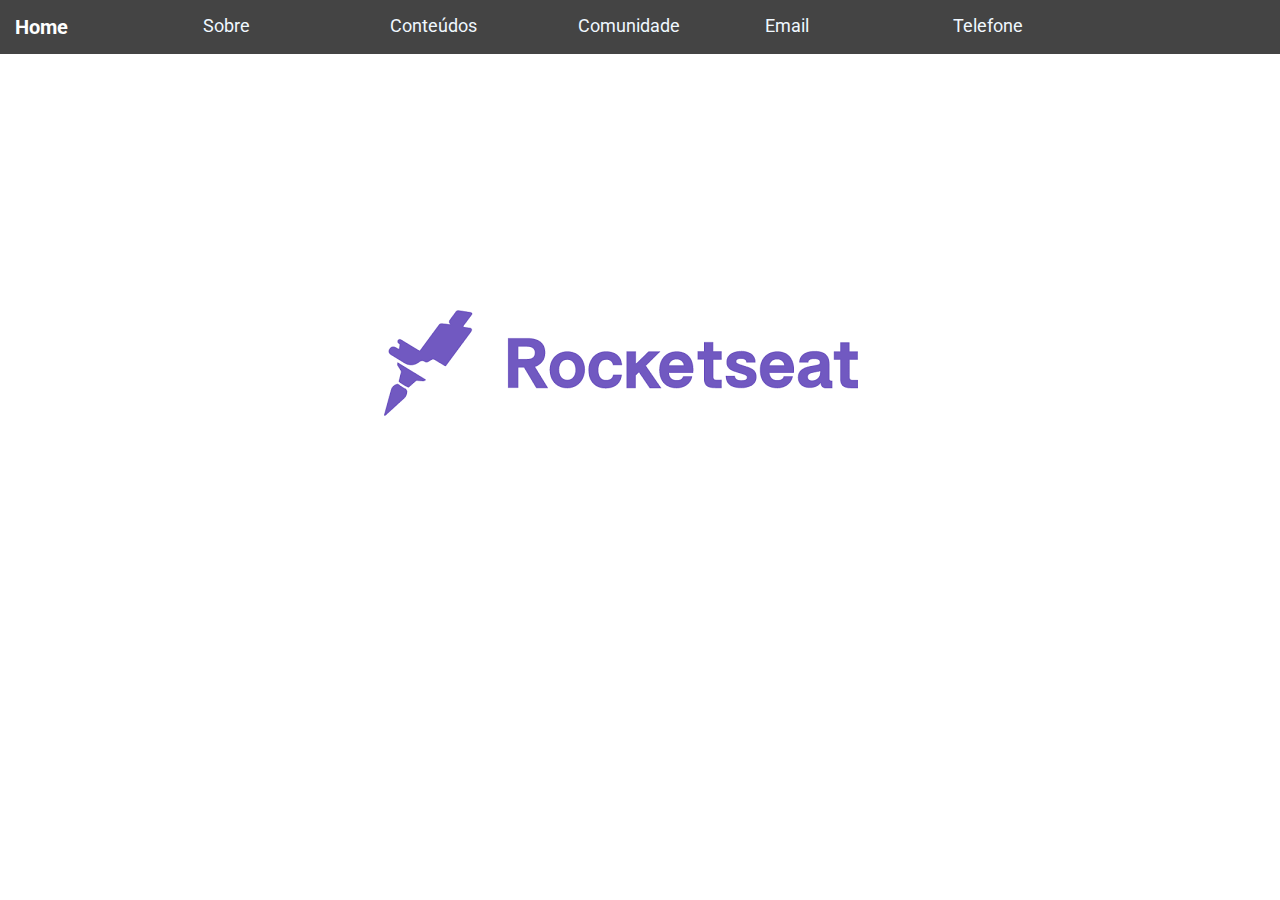
<file: index.html>
<!DOCTYPE html>
<html lang="pt-br">
<head>
    <link rel="icon" href="favicon1.ico" type="image/x-icon" />
    <meta charset="UTF-8">
    
    <link rel="stylesheet" href="css/index.css" />
    <title>Home</title>
</head>
<body>
    <header>
        <h1>Home</h1>
        <a href="sobre.html">Sobre</a>
        <a href="conteudos.html">Conteúdos</a>
        <a href="https://discordapp.com/invite/gCRAFhc">Comunidade</a>
        <a href="mailto:oi@rocketseat.com.br">Email</a>
        <a href="tel:+5547992078767">Telefone</a>
    </header>
    <img src="imagens/rocketseat.png" alt="">
</body>
</html>
</file>
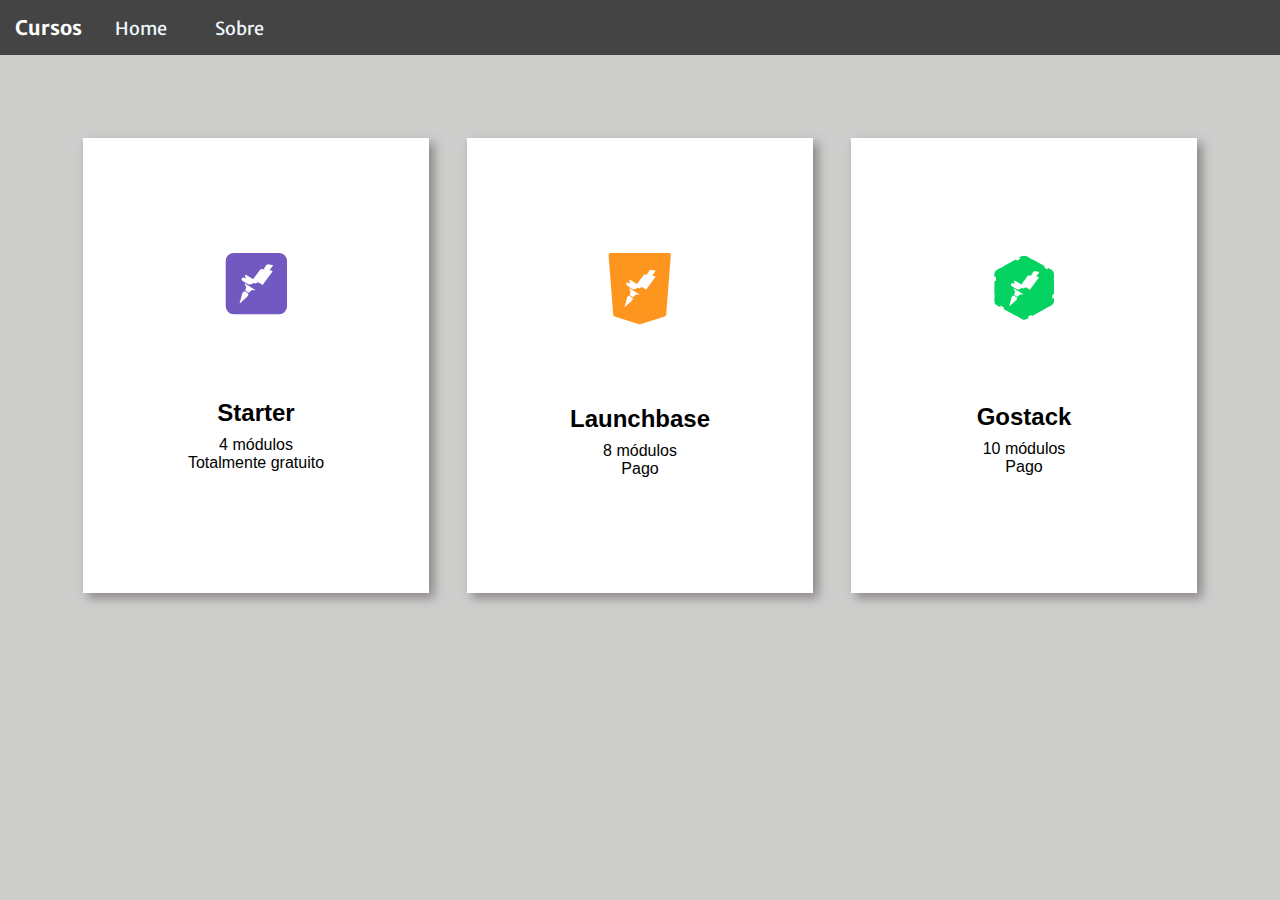
<file: conteudos.html>
<!DOCTYPE html>
<html lang="pt-br">
<head>
    <meta charset="UTF-8">
    <link rel="stylesheet" href="css/conteudos.css" />
    <link href="https://fonts.googleapis.com/icon?family=Material+Icons" rel="stylesheet">

    <title>Conteúdos</title>
</head>
<body>
    <header>
        <h1>Cursos</h1>
        <a class="links" href="index.html">Home</a>
        <a class="links" href="sobre.html">Sobre</a>
    </header>
    <!-- <h1 class="title">Confira os nossos cursos</h1> -->
    <section class="cursos">
        <div class="card" id="starter">
            <img src="imagens/starter.svg" alt="starter">
            <h2>Starter</h2>
            <ul>
                <li>4 módulos</li>
                <li>Totalmente gratuito</li>
            </ul>
        </div>
        <div class="card" id="launchbase">
            <img src="imagens/launchbase.svg" alt="Launchbase">
            <h2>Launchbase</h2>
            <ul>
                <li>8 módulos</li>
                <li>Pago</li>
            </ul>
        </div>
         <div class="card" id="gostack">
            <img src="imagens/gostack.svg" alt="Gostack">
            <h2>Gostack</h2>
            <ul>
                <li>10 módulos</li>
                <li>Pago</li>
            </ul>
        </div>
    </section>
    <div class="modal-overlay">
        <div class="modal">
            <a class="close-modal">
                <i class="material-icons">close</i>
            </a>
            <a class="maximizar">
                <i class="material-icons">flip_to_front</i>
            </a>
             <a class="minimizar">
                <i class="material-icons">minimize</i>
            </a>
            <div class="modal-content">
                <iframe src="" frameborder="0"></iframe>
            </div>
        </div>
    </div>
    <script src='js/conteudos.js'></script>
</body>
</html>
</file>
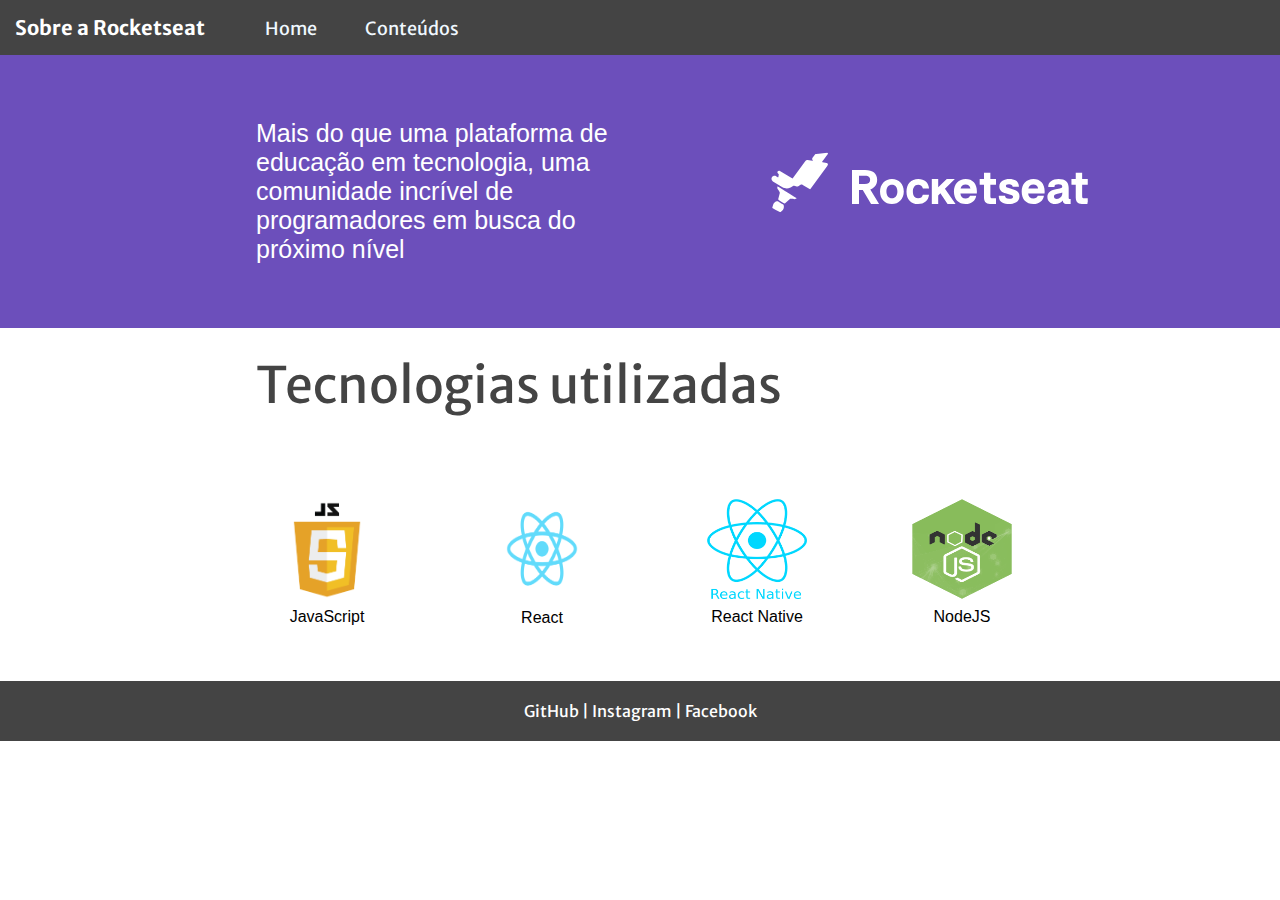
<file: sobre.html>
<!DOCTYPE html>
<html lang="en">
<head>
    <link rel="stylesheet" type="text/css" href="css/sobre.css">
    <meta charset="UTF-8">
    <title>Sobre a Rocketseat</title>
</head>
<body>
    <header>
        <h1>Sobre a Rocketseat</h1>
         <a class="links" href="index.html">Home</a>
        <a class="links" href="conteudos.html">Conteúdos</a>
    </header>
    <section id="content">
        <p>Mais do que uma plataforma de educação em tecnologia, uma comunidade incrível de programadores em busca do próximo nível</p>
        <img src="imagens/rocketseat.svg">
    </section>
    <p class="title">Tecnologias utilizadas</p><br>
    <div class="tecnologias">
        <div class="list">
            <img src="imagens/javascript.png" width="100" height="100">
            <p>JavaScript</p>
        </div>
        <div class="list">
            <img src="imagens/react.png" width="120" height="100">
            <p>React</p>
        </div>
        <div class="list">
            <img src="imagens/react-native.png" width="100" height="100">
            <p>React Native</p>
        </div>
        <div class="list">
            <img src="imagens/nodejs.png" width="100" height="100">
            <p>NodeJS</p>
        </div>
    </div>    
    <footer>
        <a href="https://github.com/rocketseat">GitHub | </a>
        <a href="https://www.instagram.com/rocketseat_oficial/?hl=pt-br">Instagram | </a>
        <a href="https://www.facebook.com/rocketseat">Facebook</a>
    </footer>
</body>
</html>
</file>
<file: css/index.css>
@import url('https://fonts.googleapis.com/css?family=Roboto&display=swap');
@import url('https://fonts.googleapis.com/css2?family=Merriweather+Sans&display=swap');

* {
    margin: 0;
    padding: 0;
}



header {
    background-color: #444444;
    padding: 15px;
    display: grid;
    grid-template-columns: repeat(6, 15%);
    text-align: left;
}

header h1 {
    color: white;
    font-size: 20px;
}

header a {
    font-size: 18px;
    color: aliceblue;
    text-decoration: none
}

header a:hover {
    font-family: 'Merriweather Sans', sans-serif;
    color: #6C4FBB;
}

body {
    background-color: white;
    font-family: 'Roboto', sans-serif;
}

body img {
 margin: 20% 30%;
}
</file>
<file: css/conteudos.css>
@import url('https://fonts.googleapis.com/css2?family=Merriweather+Sans&display=swap');
@import url('https://fonts.googleapis.com/css2?family=Lato:wght@400;700&family=Roboto:ital,wght@0,400;0,500;1,400&display=swap');
* {
    margin: 0;
    padding: 0;
}

header {
    font-family: 'Merriweather Sans', sans-serif;
    padding: 15px;
    background-color: #444444;
    display: grid;
    grid-template-columns: 100px 100px 100px;
}

header h1 {
    color: white;
    font-size: 20px;
}
.links {
    margin-top: 2px;
    font-size: 18px;
    color: aliceblue;
    text-decoration: none
}

header a:hover {
    font-family: 'Merriweather Sans', sans-serif;
    color: #6C4FBB;
}

body {
    background-color: #CDCECC;
}

.cursos {
    display: grid;
    grid-template-columns: 1fr 1fr 1fr;
    margin: 5% 5% 0 5%;
}

.card {
    background-color: white;
    margin: 5%;
    padding: 30% 5%;
    box-shadow: 5px 5px 10px #8b8686;
    text-align: center;
    font-family: 'Roboto Regular', sans-serif;
}

.card ul {
    margin-top: 3%;
    list-style-type: none;
}

/* MODAL */

.modal-overlay {
    background-color: rgba(255, 255, 255, 0.7);
    width: 100%;
    height: 100%;
    position: fixed;
    top: 0;
    opacity: 0;
    visibility: hidden;
}

::-webkit-scrollbar {
    width: 0;
    height: 0;
}

.modal {
    background-color: #444444;
    width: 90%;
    height: 90%;
    margin: 5vh auto;
    position: relative;
}

/* Botão fechar */

.modal .close-modal {
    color: white;
    position: absolute;
    right: 5px;
    top: 3px;
    cursor: pointer;
}

/* Botão maximizar */

.modal .maximizar {
    color: white;
    position: absolute;
    right: 40px;
    top: 3px;
    ;
    cursor: pointer;
}

/* Botão minimizar*/

.modal .minimizar {
    color: white;
    position: absolute;
    right: 70px;
    top: 2px;
    cursor: pointer;
}

/* Modal active */

.modal-overlay.active {
    opacity: 1;
    visibility: visible;
}

iframe {
    width: 100%;
    height: 100%;
    position: absolute;
    top: 5%;
}

.modal.maximize {
    background-color: #444444;
    width: 100%;
    height: 100%;
    margin: 0;
    /* position: relative; */
}

.modal.minimize {
    background-color: #444444;
    width: 90%;
    height: 90%;
    margin: 3vh auto;
    position: relative;
}

.modal-content {
    overflow-x: hidden;
}
</file>
<file: css/sobre.css>
@import url('https://fonts.googleapis.com/css2?family=Merriweather+Sans&display=swap');
@import url('https://fonts.googleapis.com/css2?family=Lato:wght@400;700&family=Roboto:ital,wght@0,400;0,500;1,400&display=swap');
* {
    margin: 0;
    padding: 0;
}

header {
    font-family: 'Merriweather Sans', sans-serif;
    padding: 15px;
    background-color: #444444;
    display: grid;
    grid-template-columns: 250px 100px 100px;
}

header h1 {
    color: white;
    font-size: 20px;
}

.links {
    margin-top: 2px;
    font-size: 18px;
    color: aliceblue;
    text-decoration: none
}

header a:hover {
    color: #6C4FBB;
}

#content {
    width: 100%;
    height: 15%;
    background-color: #6C4FBB;
    display: grid;
    grid-template-columns: 50% 50%;
}

#content img {
    width: 50%;
    margin: 15% 0 10% 20%;
    justify-self: left;
    border-radius: 30%;
}

#content p {
    font-family: 'Lato-bold', sans-serif;
    color: white;
    font-size: 25px;
    margin: 10% 0 10% 40%;
    padding: 0 0;
    text-align: left;
}

.tecnologias {
    list-style-type: none;
    margin: 5% 40% 0 20%;
    display: inline-flex;
}

.title {
    margin: 2% 0 0 20%;
    font-size: 50px;
    color: #444444;
    font-family: 'Merriweather Sans', sans-serif;
}
.tecnologias .list {
    margin: 0 20% 10% 5%;
}

.list p {
    font-family: 'Roboto-bold', sans-serif;
    font-size: 16px;
    margin: 5% 0 10% 0;
    text-align: center;
}

footer {
    background-color: #444444;
    padding: 20px;
    text-align: center;
}

footer a {
    font-family: 'Merriweather Sans', sans-serif;
    text-decoration: none;
    color: white;
}

footer a:hover {
    color: #6C4FBB;
}
</file>
